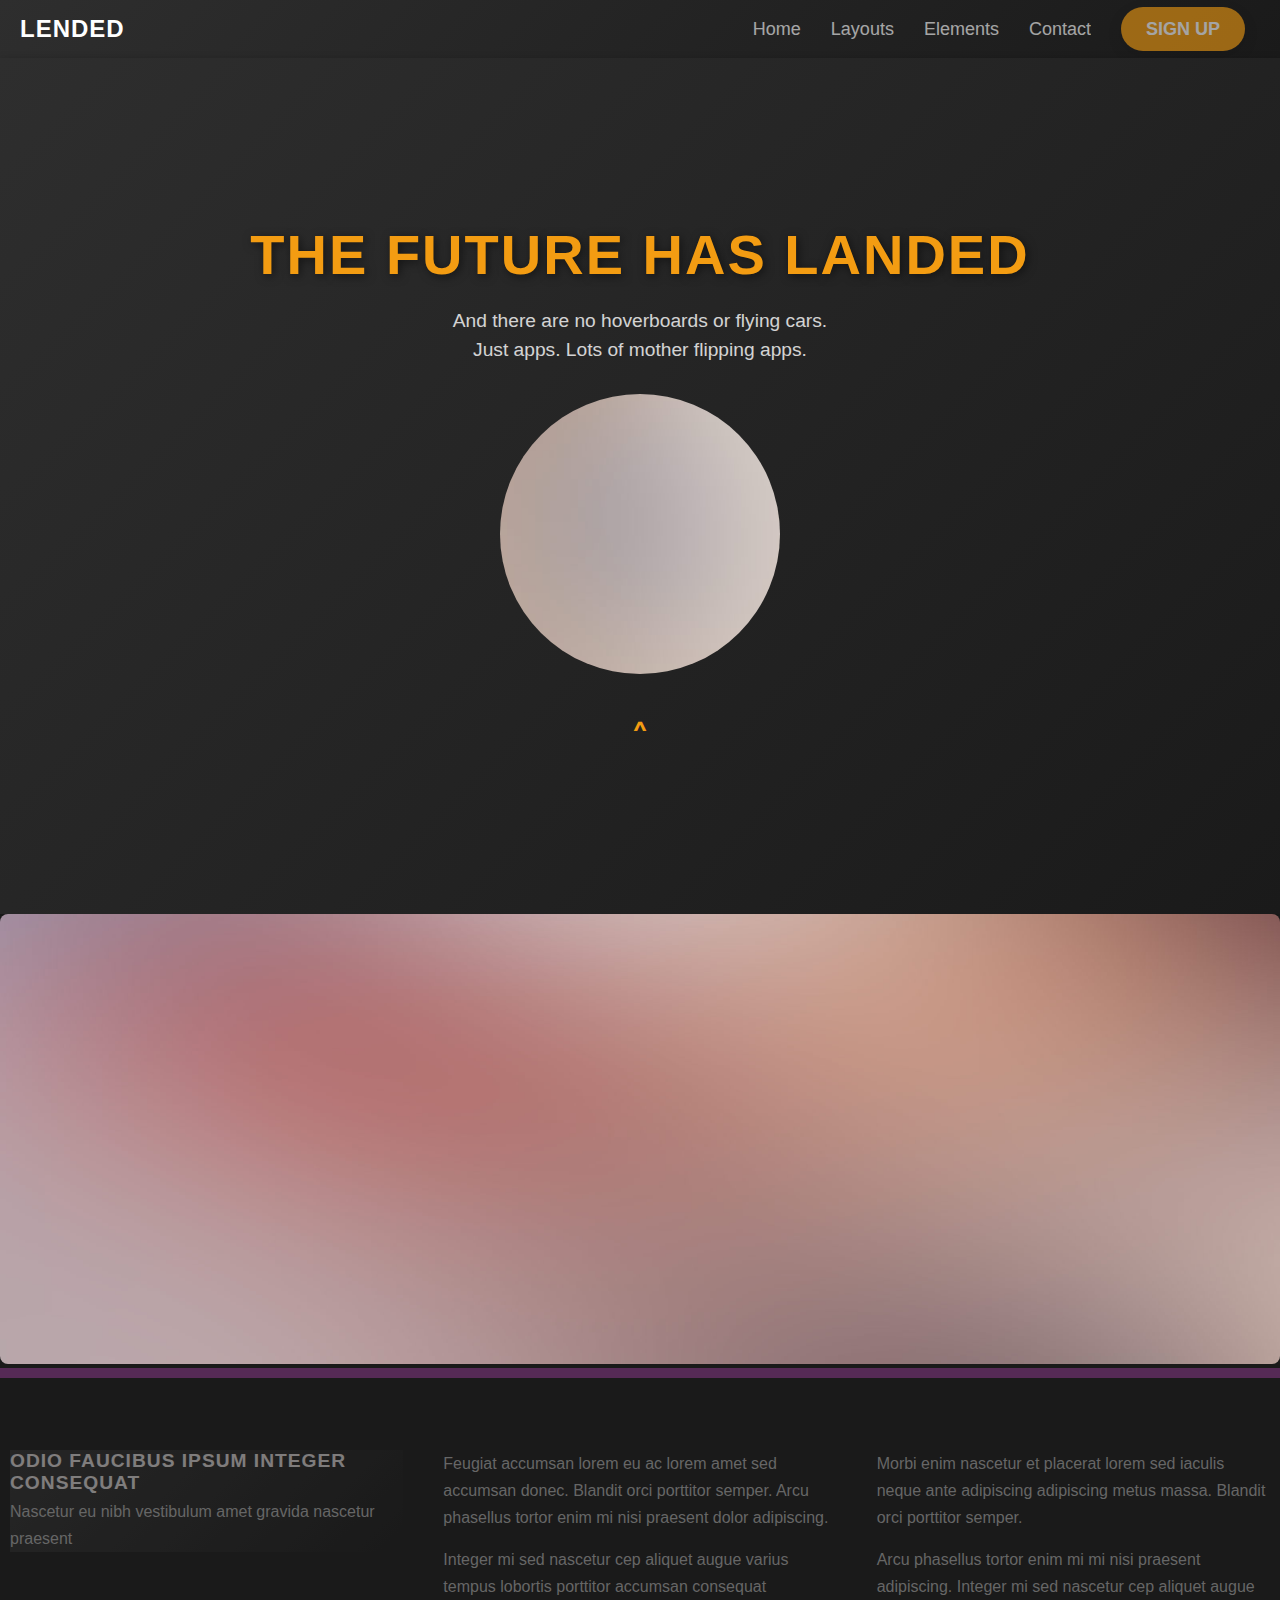
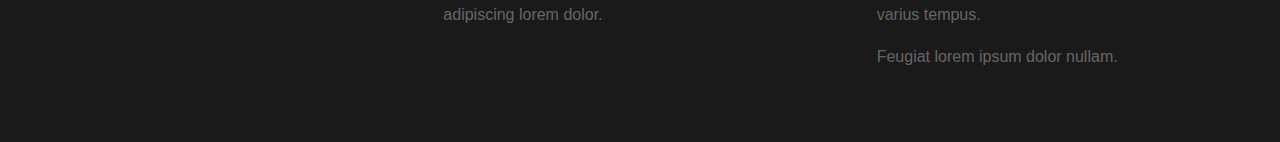
<file: index.htm>
<!DOCTYPE html>
<html lang="en">
<head>
    <meta charset="UTF-8">
    <meta name="viewport" content="width=device-width, initial-scale=1.0">
    <title>Lended</title>
    <link rel="stylesheet" href="style.css">
</head>
<body>
    <div class="parant">
        <div class="child">
            <header>
                <nav class="navbar">
                    <div class="logo">
                        <a href="#">Lended</a>
                    </div>
                    <ul class="nav-links">
                        <li><a href="#">Home</a></li>
                        <li><a href="#">Layouts</a></li>
                        <li><a href="#">Elements</a></li>
                        <li><a href="#">Contact</a></li>
                        <li><a href="signin.html" class="btn-nav" >Sign Up</a></li>                    </ul>
                    <div class="menu-icon">
                        <span class="bar"></span>
                        <span class="bar"></span>
                        <span class="bar"></span>
                    </div>
                </nav>

            </header>

            <section id="banner">
                <div class="element">
                    <div class="dia">
                        <h2>The future has landed</h2>
                        <p>And there are no hoverboards or flying cars. <br> Just apps. Lots of mother flipping apps.</p>
                    </div>
                    <div class="img-container">
                        <img class="img" src="images/pic01.jpg" alt="picture">
                    </div>
                </div>
            
                <a href="#one" class="goto-next">^</a>
            </section>
            
        </div>

        <div class="child2">
            <span>
                <img class="imge" src="images/pic02.jpg" alt="picture">
            </span>

            <div class="content">
                <div class="container">
                    <div class="row">
                        <div class="col">
                            <header>
                                <h2>Odio faucibus ipsum integer consequat</h2>
                                <p>Nascetur eu nibh vestibulum amet gravida nascetur praesent</p>
                            </header>
                        </div>
            
                        <div class="col">
                            <p>Feugiat accumsan lorem eu ac lorem amet sed accumsan donec. Blandit orci porttitor semper. Arcu phasellus tortor enim mi nisi praesent dolor adipiscing.</p>
                            <p>Integer mi sed nascetur cep aliquet augue varius tempus lobortis porttitor accumsan consequat adipiscing lorem dolor.</p>
                        </div>
            
                        <div class="col">
                            <p>Morbi enim nascetur et placerat lorem sed iaculis neque ante adipiscing adipiscing metus massa. Blandit orci porttitor semper.</p>
                            <p>Arcu phasellus tortor enim mi mi nisi praesent adipiscing. Integer mi sed nascetur cep aliquet augue varius tempus.</p>
                            <p>Feugiat lorem ipsum dolor nullam.</p>
                        </div>
                    </div>
                </div>
            </div>
        </div>


    </div>
</body>
</html>






                <!-- <h1>
                    <a href="index.htm">Lended</a>
                </h1>
                <nav>
                    <ul class="ul">
                        <li class="list"><a href="index.htm">Home</a></li>
                        <li class="list"><a href="#">Layouts</a></li>
                        <li class="list"><a href="elmente.html">Elements</a></li>
                        <li class="list"><a href="#">Contact</a></li>
                        <button onclick="">Sign Up</button>
                    </ul>
                </nav> -->
</file>
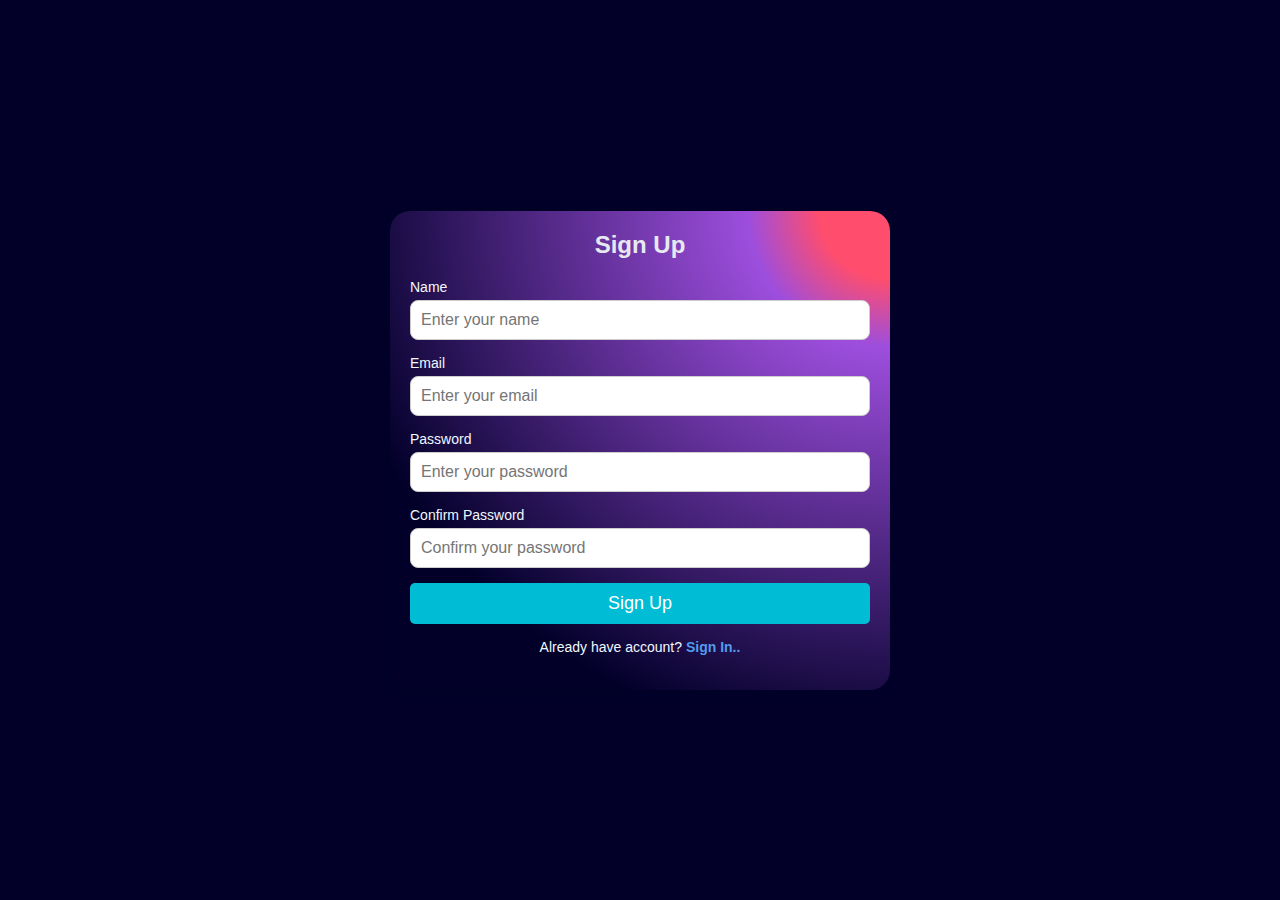
<file: signin.html>
<!DOCTYPE html>
<html lang="en">
<head>
    <meta charset="UTF-8">
    <meta name="viewport" content="width=device-width, initial-scale=1.0">
    <title>Sign_IN/UP</title>
    <link rel="stylesheet" href="style-sign.css">
    <script src="script.js"></script>
</head>
<body>
    <div class="container">
        <h2 id="from-title">Sign Up</h2>
        <!--<form id="login-form">
            <div class="input-group">
                <label for="login-email">Email</label>
                <input type="email" id="login-email" name="login-email" placeholder="Enter your email">
            </div>
            
            <div class="input-group">
                <label for="login-password">Password</label>
                <input type="password" id="login-password" name="login-password" placeholder="Enter your password">
            </div>
            <button type="submit" class="btn">Sign In</button>
            <p class="toggle">Don't have account? <a href="" onclick="toggleForm()">Create account..</a></p>
        </form> -->


        <form id="signup-form">
            <div class="input-group">
                <label for="signup-name">Name</label>
                <input type="text" id="signup-name" name="signup-name" placeholder="Enter your name">
            </div>

            <div class="input-group">
                <label for="signup-email">Email</label>
                <input type="email" id="signup-email" name="signup-email" placeholder="Enter your email">
            </div>

            <div class="input-group">
                <label for="signup-password">Password</label>
                <input type="password" id="signup-password" name="signup-password" placeholder="Enter your password">
            </div>

            <div class="input-group">
                <label for="signup-confirm-password">Confirm Password</label>
                <input type="password" id="signup-confirm-password" name="signup-confirm-password" placeholder="Confirm your password">
            </div>

            <button type="submit" class="btn">Sign Up</button>
            <p class="toggle">Already have account? <a href="signup.htm" onclick="toggleForm()">Sign In..</a></p>
        </form>
    </div>
</body>
</html>

<!--
 <input class="contact__button" type="submit" *="" required="" value="Send Massege">
        <div class="contact__inputs">
            <input name="fullname" class="contact__input" type="text" placeholder="Full Name" required="">
            <input class="contact__input" type="tel" placeholder="Fhone No." pattern="[0-9]{3}-[0-9]{2}-[0-9]{3}" name="phonename">
          </div>

-->
</file>
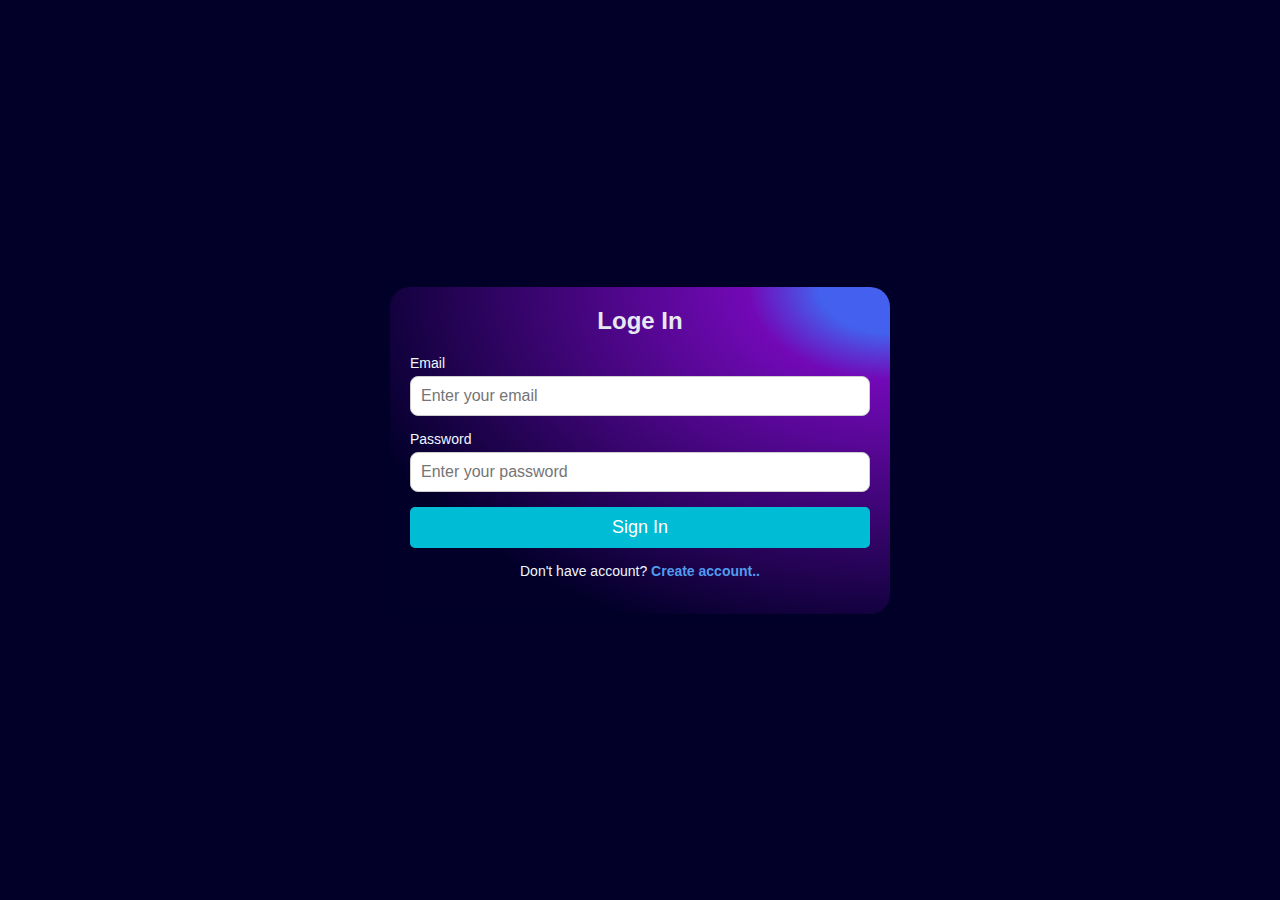
<file: signup.htm>
<!DOCTYPE html>
<html lang="en">
<head>
    <meta charset="UTF-8">
    <meta name="viewport" content="width=device-width, initial-scale=1.0">
    <title>Sign Up</title>
    <link rel="stylesheet" href="style-sign-up.css">
</head>
<body>
    <div class="container"> 
        <h2 id="from-title">Loge In</h2>        
        <form id="login-form">
            <div class="input-group">
                <label for="login-email">Email</label>
                <input type="email" id="login-email" name="login-email" placeholder="Enter your email">
            </div>
            
            <div class="input-group">
                <label for="login-password">Password</label>
                <input type="password" id="login-password" name="login-password" placeholder="Enter your password">
            </div>
            <button type="submit" class="btn">Sign In</button>
            <p class="toggle">Don't have account? <a href="signin.html" onclick="toggleForm()">Create account..</a></p>
        </form>
    </div> 

</body>
</html>
</file>
<file: style-sign.css>
* {
    margin: 0;
    padding: 0;
    box-sizing: border-box;
    font-family: Arial, sans-serif;
}

body {
    color: aliceblue;
    background: #020029;
    display: flex;
    justify-content: center;
    align-items: center;
    height: 100vh;
    margin: 0 auto;

}

.container {
    width: 500px;
    background: radial-gradient(ellipse at right top, #ff4d6d 10%, #9d4edd 20%, #020029 80%);

    padding: 20px;
    box-shadow: 0px 0px 10px rgba(0, 0, 0, 0.1);
    border-radius: 20px;
    text-align: center;
    margin: 0 auto;
}

h2 {
    margin-bottom: 20px;
    text-align: center;
    color: rgb(230, 233, 240);
}
.pra{
    padding-top: 20px;
    margin-bottom: 20px;
    text-align: center;
}
.input-group {
    margin-bottom: 15px;
    text-align: left; /*علشان يكون النص على اليسار*/
}

.input-group label {
    display: block; /*علشان يكون في مسافة بين الليبل والانبوت*/
    font-size: 14px;
    margin-bottom: 5px;
}

.input-group input {
    width: 100%;
    padding: 10px;
    border: 1px solid #ccc;
    border-radius: 8px;
    font-size: 16px;
    
}

.btn {
    width: 100%;
    padding: 10px;
    background: #00bcd4;
    border: none;
    color: white;
    font-size: 18px;
    border-radius: 5px;
    cursor: pointer;
    transition: 0.3s;
}

.btn:hover {
    background: #022229;
}/*علشان يغير لون الزر عندما يحط الماوس عليه*/

.toggle {
    margin-bottom: 15px;
    margin-top: 15px;/* padding-top: 20px;*/
    font-size: 14px;
}/*علشان يكون النص صغير*/

.toggle a {
    color: #529bee;
    text-decoration: none;
    font-weight: bold;
    cursor: pointer;
}

.toggle a:hover {
    text-decoration: underline;
}/*علشان يحط خط تحت النص عندما يحط الماوس عليه*/
</file>
<file: style-sign-up.css>
* {
    margin: 0;
    padding: 0;
    box-sizing: border-box;
    font-family: Arial, sans-serif;
}

body {
    color: aliceblue;
    background: #020029;
    display: flex;
    justify-content: center;
    align-items: center;
    height: 100vh;
    margin: 0 auto;

}
.container {
    width: 500px;
    background: radial-gradient(ellipse at right top, #4361ee 10%, #7209b7 20%, #020029 80%);
    padding: 20px;
    box-shadow: 0px 0px 10px rgba(0, 0, 0, 0.1);
    border-radius: 20px;
    text-align: center;
    margin: 0 auto;
}
h2 {
    margin-bottom: 20px;
    text-align: center;
    color: rgb(230, 233, 240);
}
.input-group {
    margin-bottom: 15px;
    text-align: left; /*علشان يكون النص على اليسار*/
}
.input-group label {
    display: block; /*علشان يكون في مسافة بين الليبل والانبوت*/
    font-size: 14px;
    margin-bottom: 5px;
}
/*عشان يكون الانبوت بين الليبل*/
.input-group input {
    width: 100%;
    padding: 10px;
    border: 1px solid #ccc;
    border-radius: 8px;
    font-size: 16px;
}

.btn {
    width: 100%;
    padding: 10px;
    background: #00bcd4;
    border: none;
    color: white;
    font-size: 18px;
    border-radius: 5px;
    cursor: pointer;
    transition: 0.3s;
}

.btn:hover {
    background: #022229;
}/*علشان يغير لون الزر عندما يحط الماوس عليه*/

.toggle {
    margin-bottom: 15px;
    margin-top: 15px;/* padding-top: 20px;*/
    font-size: 14px;
}/*علشان يكون النص صغير*/

.toggle a {
    color: #529bee;
    text-decoration: none;
    font-weight: bold;
    cursor: pointer;
}

.toggle a:hover {
    text-decoration: underline;
}
</file>
<file: style.css>
@import url("https://fonts.googleapis.com/css2?family=Inter:ital,opsz,wght@0,14..32,100..900;1,14..32,100..900&display=swap");

/* Reset CSS */
* {
    margin: 0;
    padding: 0;
    box-sizing: border-box;
}

/* Global Styles */
body {
    font-family: Arial, sans-serif;
    background-color: #1a1a1a;
    color: #eae5e5;
    background-image: url("https://images.unsplash.com/photo-1612838320302-4b3b3b3b3b3b");
}

/* ------Header(Nav Bar) Styles----- */
header {
    background-color: #1a1a1a;
    background-image: linear-gradient(135deg, #2e2e2e, #1a1a1a);
} 

.navbar {
    display: flex;
    justify-content: space-between;
    align-items: center;
    padding: 15px 20px;
}

.navbar .logo a {
    color: #fff;
    text-decoration: none;
    font-size: 24px;
    font-weight: bold;
    letter-spacing: 1px;
    /* تباعد الحروف */
    text-transform: uppercase;
    /* تحويل النص الى كبير */
}

.nav-links {
    list-style: none;
    display: flex;

}

.nav-links li {
    margin: 0 15px;
}

.nav-links a {
    color: #fff;
    text-decoration: none;
    font-size: 18px;
    transition: color 0.3s ease;
    cursor: pointer;
    opacity: 0.6;
}

.nav-links a:hover {
    color: #a14587 !important;
    border-bottom-color: transparent; /* إزالة لون الحدود السفلية */
}

.btn-nav {
    color: #fff;
    background-color: #f39c12;
    padding: 12px 25px;
    border: none;
    /* إزالة الحدود */
    border-radius: 30px;
    font-size: 18px;
    font-weight: 600;
    text-transform: uppercase;
    cursor: pointer;
    transition: all 0.3s ease;
    /* تغيير اللون عند التمرير */
    box-shadow: 0 5px 15px rgba(0, 0, 0, 0.1);

    font-size: 18px;
    /* إزالة الخط السفلي من الرابط */
    text-decoration: none;
}

.menu-icon {
    /* زرار القائمة الجانبية لما يشتغل خاصية الهاتف*/
    display: none;
    cursor: pointer;
    flex-direction: column;
    justify-content: space-around;
    height: 24px;
    width: 30px;
}

.menu-icon .bar {
    /* البارات اللي هتظهر لما يتفعل الزرار */
    background-color: #fff;
    height: 4px;
    width: 100%;
    margin: 2px 0;
    transition: 0.3s;
}

.menu-icon .bar:nth-child(2){
    width: 50%;
}
.menu-icon .bar:nth-child(3){
    width: 75%;
}
.menu-icon .bar:nth-child(4){
    width: 50%;
}
.menu-icon .bar:nth-child(5){
    width: 75%;
}
.menu-icon .bar:nth-child(6){
    width: 100%;
}
.menu-icon.active .bar {
    background-color: #e44c65;
}

@media screen and (max-width: 768px) {
    .menu-icon {
        display: flex;
    }

    .nav-links {
        display: none;
        flex-direction: column;
        width: 100%;
        position: absolute;
        top: 70px;
        left: 0;
        background-color: #2d1f1f;
        transition: 0.3s;
    }

    .nav-links.active {
        display: flex;
    }

    .nav-links li {
        margin: 15px 0;
    }

    .nav-links a {
        color: #fff;
    }
}

/* ------Main Styles----- */
.parent {

    margin: 0 auto;
    padding: 30px;
    border-radius: 20px;
    max-width: 800px;
    position: relative;
    overflow: hidden;
    /* Ensures no image overflows */
}

.child {
    position: relative;
    
}


/* البانر */
#banner {
    padding: 80px 25px;
    position: relative;
    text-align: center;
    /* محاذاة النص داخل العنصر إلى الوسط */
    background-color: #1a1a1a;
    /* تحديد اللون الخلفي للـ banner بلون داكن (رمادي غامق) */
    background-image: linear-gradient(135deg, #2e2e2e, #1a1a1a);
    /* إضافة خلفية متدرجة (gradient) بزاوية 135 درجة من اللون الرمادي الفاتح إلى الداكن */
    color: #fff;
    /* تغيير لون النص إلى اللون الأبيض (للتباين مع الخلفية الداكنة) */
    min-height: calc(100vh - 44px);
    /* تحديد الحد الأدنى لارتفاع الـ banner ليكون مساوٍ لارتفاع الشاشة بالكامل مخصومًا منها 44px */
    display: flex;
    /* استخدام flexbox لتوزيع العناصر داخل الـ banner */
    justify-content: center;
    /* محاذاة العناصر أفقيًا في المركز (في منتصف الـ banner) */
    align-items: center;
    /* محاذاة العناصر عموديًا في المنتصف */
    flex-direction: column;
    /* ترتيب العناصر بشكل عمودي داخل الـ banner */
    box-shadow: 0 0.125em 0.5em rgba(0, 0, 0, 0.25);
    /* إضافة تأثير الظل حول الـ banner لجعل العنصر يبدو مرفوعًا قليلاً */
}

/* عنصر الـ text */
.dia h2 {
    font-size: 3.5em;
    font-weight: bold;
    color: #f39c12;
    letter-spacing: 2px;
    margin-bottom: 20px;
    text-transform: uppercase;
    text-shadow: 2px 2px 10px rgba(0, 0, 0, 0.5);
}

.dia p {
    font-size: 1.2em;
    line-height: 1.5;
    font-weight: 300;
    margin-bottom: 30px;
    opacity: 0.8;
    /*تقليل شفافية النص ليظهر بشكل أبهى */

}

/* تحسين الصورة */
.img-container {
    width: 280px;
    height: 280px;
    margin: 20px auto;
    position: relative;
    border-radius: 50%;
    transition: transform 0.3s ease, box-shadow 0.3s ease;
}

.img {
    border-radius: 100%;
    width: 100%;
    height: 100%;
    object-fit: cover;
    /*تغييرحجمالصورةلتناسبالعنصر*/
    border-radius: 50%;
    transition: transform 0.3s ease;
    /*تحريكالصورةعندتمريرالماوس*/

}
/*السهم*/
.goto-next {
    color: #f39c12;
  margin-top: 20px;
    display: inline-block;
    animation: bounce 1.5s infinite;
    text-decoration: none;
    font-family: 'Inter', sans-serif;
    font-size: 30px;
    font-weight:bolder;
}

.arrow { /*تاثير السهم*/
    stroke: #f39c12;
    transition: stroke 0.3s;
}

.goto-next:hover .arrow {
    stroke: #f1c40f;
}
/* تأثير التحريك */
@keyframes bounce {
    0%, 100% {
        transform: translateY(0);
    }
    50% { /* تأثير الارتداد وسرعته*/
        transform: translateY(10px);
    }
}

/*السكشن التاني */

.child2{
    background-position: center 14.5px;
    background-image: url(images/pic02.jpg);
    background-attachment: fixed;/*علشان*/
    background-size: cover;

}
.imge{
    width: 100%;
    height: 450px;
    border-radius: 8px;
    border: 0;
    position: relative;
}


.content {
    position: absolute;/*علشان اعمل العنصر داخل الصورة*/
    left: 0;
    width: 100%;
    opacity: 0.6;/*علشان اقلل من حدية الخط*/
    padding: 3.852em 0 2.952em 0;
    border-top: 10px solid #7f357e;
    z-index: 1000; /* اجعل العنصر فوق العناصر الأخرى */

}
header h2{
    font-size: 1.2em;
    font-weight: bold;
    letter-spacing: 1px;/*علشان اعمل الخط كله كابيتل */
    margin-bottom: 4px;
    text-transform: uppercase;
    opacity: 0.8;
}


header p {
    font-size: 1.1em;
    color: #666;
    line-height: 1.6;
    margin-bottom: 20px;
}

/* تحسين ترتيب الأعمدة باستخدام CSS Grid */
.row {
    display: grid;
    grid-template-columns: repeat(3, 1fr); /* تقسيم العرض إلى 3 أعمدة متساوية */
    gap: 20px; /* مسافة بين الأعمدة */
}

/* تنسيق الأعمدة */
.col {
    padding: 10px;
    box-sizing: border-box;
}

/* تنسيق الفقرات داخل الأعمدة */
.col p {
    font-size: 1em;
    line-height: 1.7;
    color: #999;
    margin-bottom: 15px; /* مسافة بين الفقرات داخل العمود */
}

















/* تحريك العناصر عند التمرير (نمط إضافي لجعل التمرير أكثر جاذبية) 
.col p:hover {
    color: #ff4d6d;  تغيير اللون عند المرور على الفقرة 
    cursor: pointer;
    transition: color 0.3s ease;
}*/

/* .ul{
    display: flex;
    justify-content: space-between;
    width: 550px;
    /* الشكل كان بايظ علشان انا كنت ضايف عرض اكتر وضيفت justify-content 
} 
.img-container:hover {
    transform: scale(1.1);
    box-shadow: 0 0 25px rgba(243, 156, 18, 0.8);
}
.goto-next {
    text-align: center;
    position: relative;
    /* Added for positioning the arrow 
    display: inline-block;
    /* Ensure it behaves like a link 
    text-decoration: none;
    /* Remove underline 
    color: inherit;
    /* Inherit text color 
}
  

/* Remove the text "next" 
.goto-next::before {
    content: '';
    /* Empty content to remove "next" 
}

.goto-next::after {
    content: '^
    /* Unicode for down arrow 
    font-size: 2em;
    position: absolute;
    bottom: -1.5em;
    /* Adjust as needed 
    left: 50%;
    transform: translateX(-50%);
    color: #474242;
    /* Match the text color 
}


.child2:before {
    background-image: url(images/overlay.png);
    content: '';
    display: block;
    height: 100%;
    left: 0;
    top: 0;
    width: 100%;
}
*, *:before, *:after {
    box-sizing: inherit;
}
*, *:before, *:after {
    box-sizing: inherit;
}
*/
</file>
